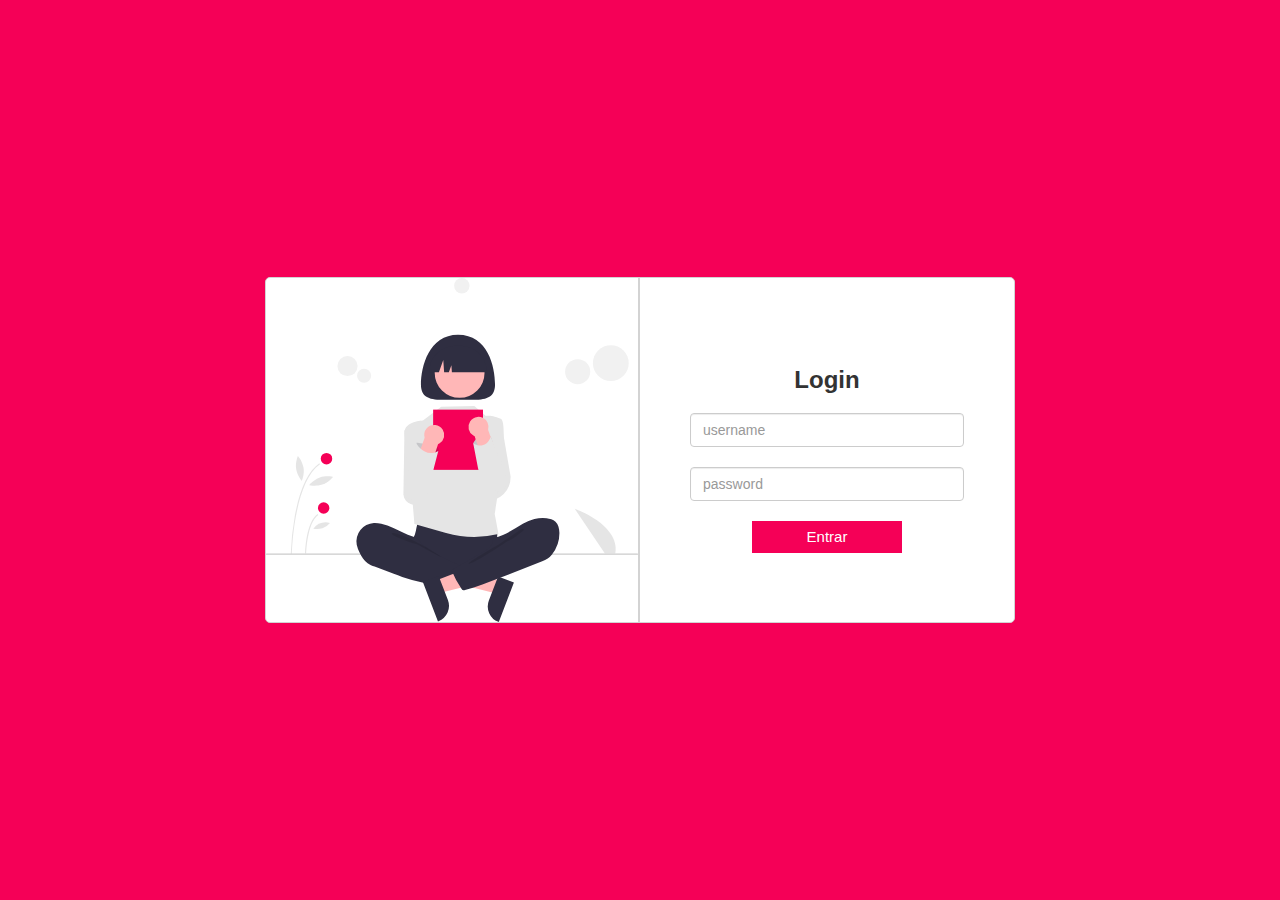
<file: index.html>
<!DOCTYPE html>
<html lang="en">
<head>
    <meta charset="UTF-8">
    <meta http-equiv="X-UA-Compatible" content="IE=edge">
    <meta name="viewport" content="width=device-width, initial-scale=1.0">
    <link rel="stylesheet" href="css/bootstrap.css">
    <link rel="stylesheet" href="css/bootstrap-theme.css">
    <link rel="stylesheet" href="css/style.css">
    <title>Document</title>
</head>
<body>
    
    <main class="principal">
        <div class="box">
            <img src="./img/image-login.svg" alt="">
            <div class="content">
                <h3>Login</h3>
                <form action="#" class="login">
                    <input type="username" id="username" class="form-control" aria-describedby="username" placeholder="username">
                    <input type="password" id="password" class="form-control password" aria-describedby="password" placeholder="password" >
                    <button class="btn-login"><a href="listagem.html">Entrar</a></button>
                </form>
            </div>
        </div>
    </main>
    <script src="js/jquery.min.js"></script>
</body>
</html>
</file>
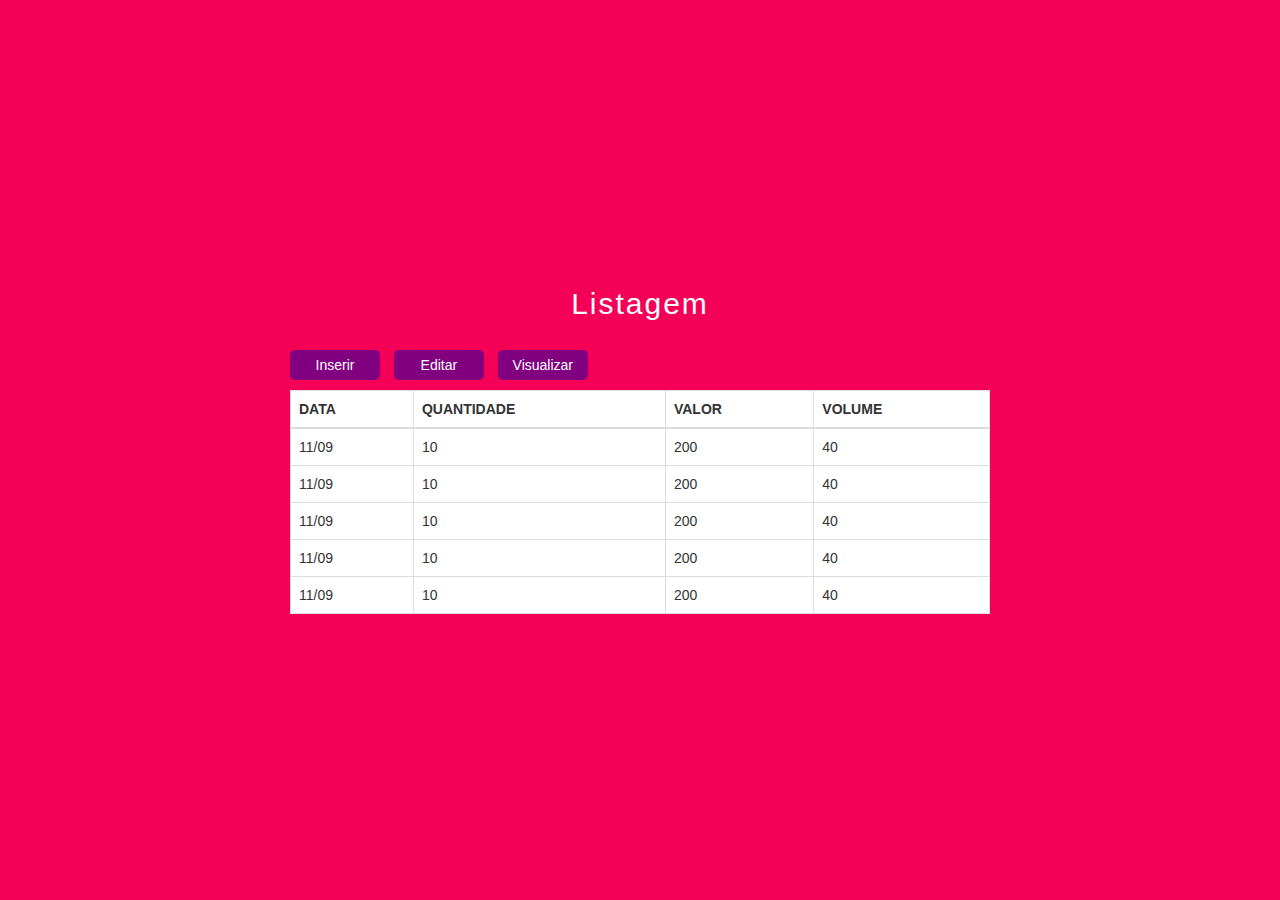
<file: listagem.html>
<!DOCTYPE html>
<html lang="en">
<head>
    <meta charset="UTF-8">
    <meta http-equiv="X-UA-Compatible" content="IE=edge">
    <meta name="viewport" content="width=device-width, initial-scale=1.0">
    <link rel="stylesheet" href="css/bootstrap.css">
    <link rel="stylesheet" href="css/bootstrap-theme.css">
    <link rel="stylesheet" href="css/style.css">
    <title>Listagem</title>
</head>
<body>
    <main class="principal">
       
        <div class="content-table">
            <h2>Listagem</h2>
            <div class="buttons">
                <button>Inserir</button>
                <button>Editar</button>
                <button>Visualizar</button>
            </div>
            <table class="table table-hover table-bordered bg-white">
                <thead>
                    <tr>
                        <th>DATA</th>
                        <th>QUANTIDADE</th>
                        <th>VALOR</th>
                        <th>VOLUME</th>
                    </tr>
                </thead>
                <tbody>
                        <tr>
                            <td>11/09</td>
                            <td>10</td>
                            <td>200</td>
                            <td>40</td>
                        </tr>
                 
                        <tr>
                            <td>11/09</td>
                            <td>10</td>
                            <td>200</td>
                            <td>40</td>
                        </tr>
                 
                        <tr>
                            <td>11/09</td>
                            <td>10</td>
                            <td>200</td>
                            <td>40</td>
                        </tr>
                        <tr>
                            <td>11/09</td>
                            <td>10</td>
                            <td>200</td>
                            <td>40</td>
                        </tr>
                        <tr>
                            <td>11/09</td>
                            <td>10</td>
                            <td>200</td>
                            <td>40</td>
                        </tr>
                 
                    </tbody>
        
                    <tfoot>
                    </tfoot>
            </table>
        </div>
        
    </main>
</body>
</html>
</file>
<file: css/style.css>
* {
    margin: 0;
    padding: 0;
    box-sizing: border-box;
}

body {
    font-family: 'Segoe UI', Tahoma, Geneva, Verdana, sans-serif;
}

.principal {
    width: 100%;
    height: 100vh;
    display: flex;
    justify-content: center;
    align-items: center;
    background-color: #f50057;
}

.box {
    max-width: 750px;
    width: 100%;
    border: 1px solid lightgray;
    border-radius: 5px;
    display: flex;
    justify-content: space-between;
    align-items: center;
    overflow: hidden;
    background-color: white;
}

.box img {
    width: 50%;
    border-right: 2px solid lightgray;
}


.content {
    width: 50%;
    padding: 0 20px;
   

}

.content h3 {
    text-align: center;
    font-weight: bold;
    font-family: 'Segoe UI', Tahoma, Geneva, Verdana, sans-serif;
    margin-bottom: 20px;
}

.login {
    display: flex;
    justify-content: center;
    align-items: center;
    flex-direction: column;
    padding: 0 30px;
}

.login .password {
    margin: 20px 0;
}


.btn-login {
    font-family: 'Segoe UI', Tahoma, Geneva, Verdana, sans-serif;
    width: 150px;
    border: none;
    padding: 5px;
    background-color: #f50057;
    color: white;
    font-size: 1.5rem;
    cursor: pointer;
    transition: background-color .2s ease;
}


.btn-login:hover {
    background-color:#a01345fc ;
}
.btn-login  a {
    text-decoration: none;
    color: white;
}


.bg-white {
    background-color: white;
}

.content-table {
    max-width: 700px;
    width: 100%;
}

.content-table h2 {
    text-align: center;
    color: white;
    font-size: 3rem;
    letter-spacing: 2px;
    margin-bottom: 30px;
}

.content-table  .buttons {
    margin: 10px 0;

}

.content-table  .buttons button {
    margin-right: 10px;
    width: 90px;
    padding: 5px;
    border: none;
    cursor: pointer;
    color: white;
    background-color: purple;
    border-radius: 5px;
    outline: none;
}
</file>
